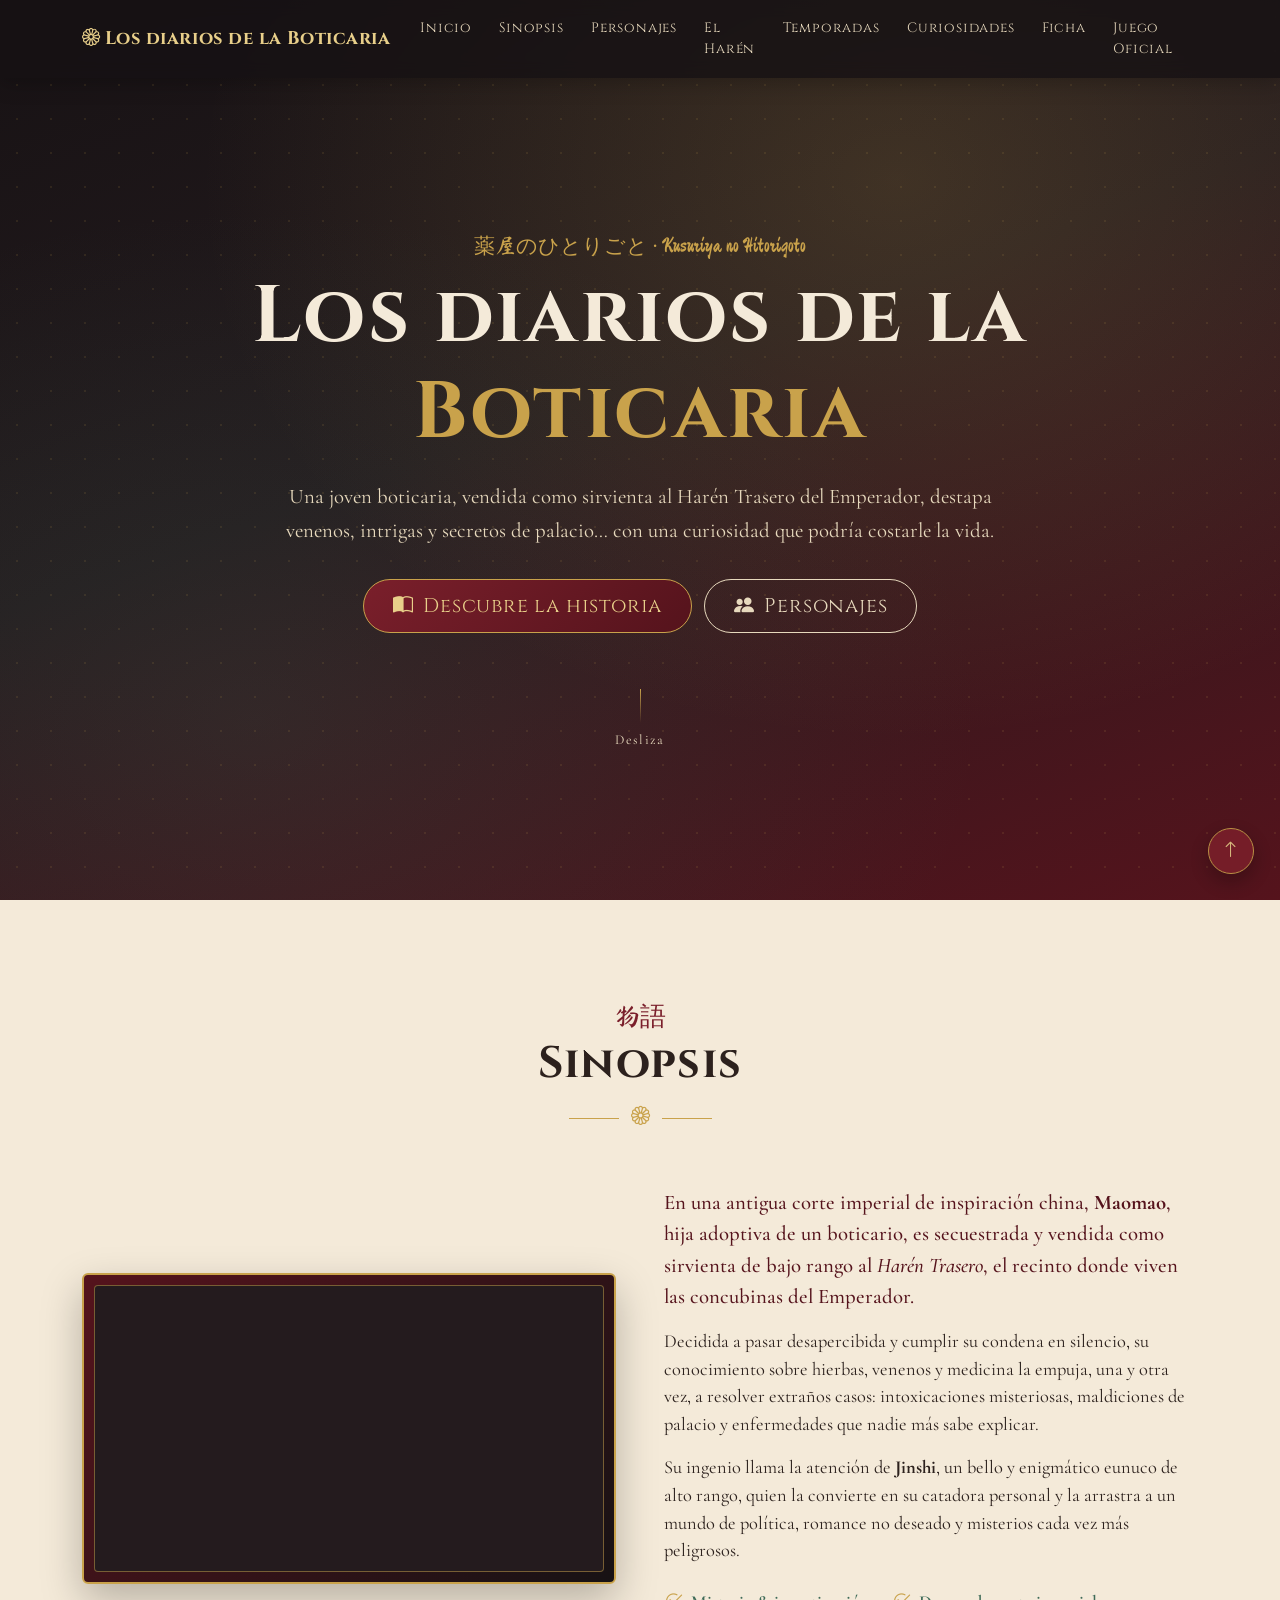
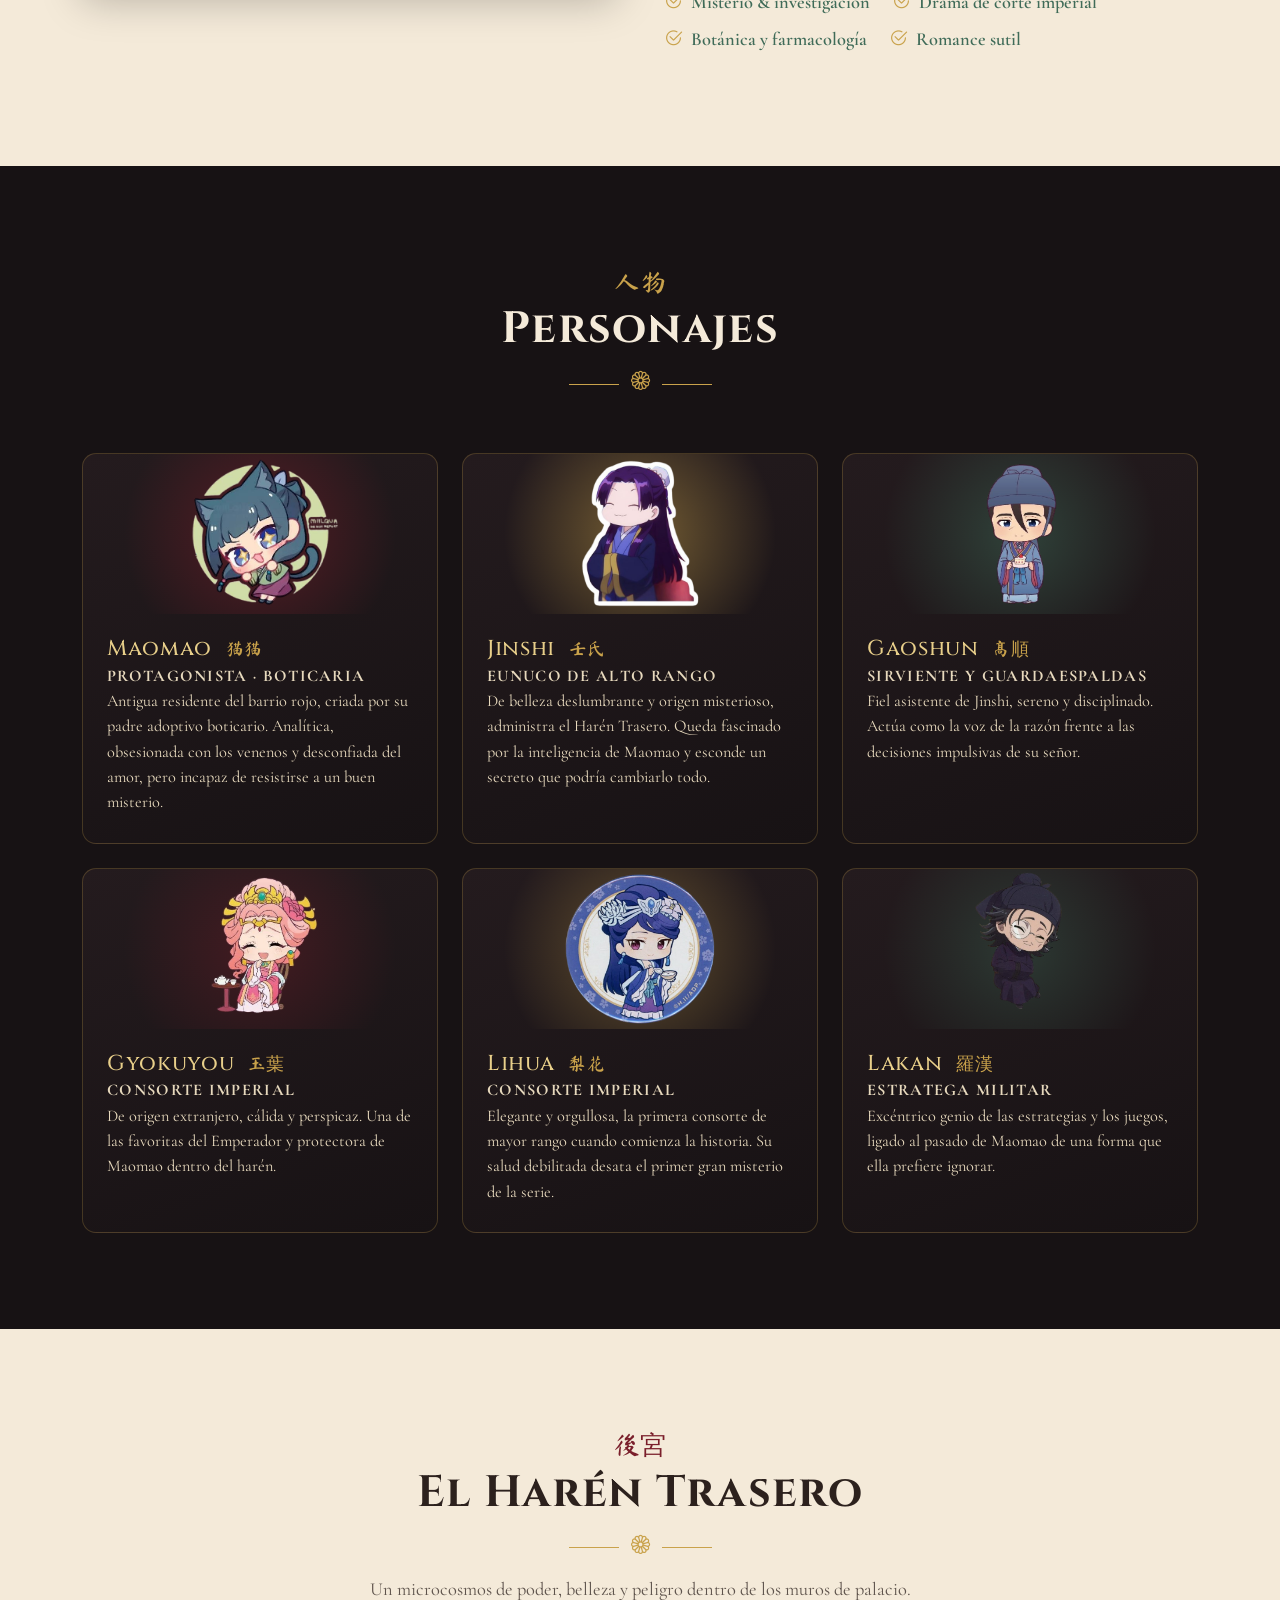
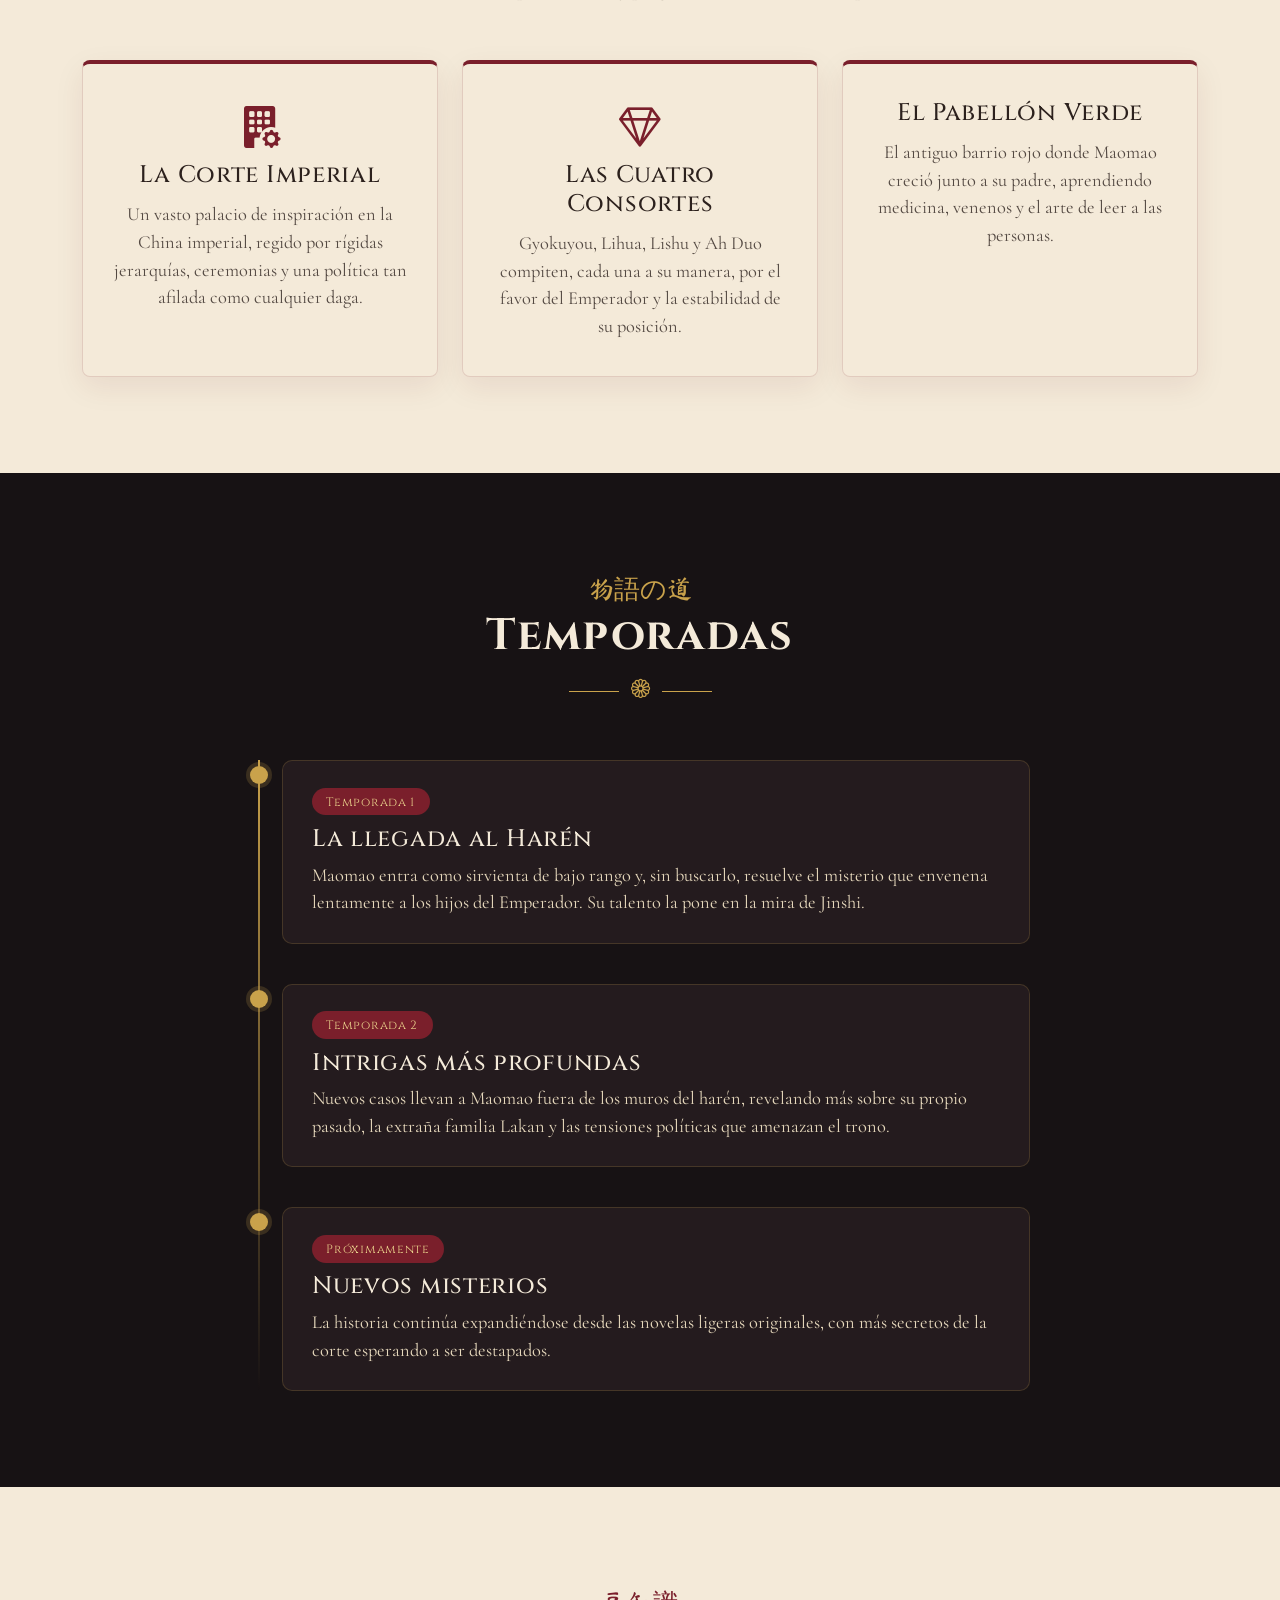
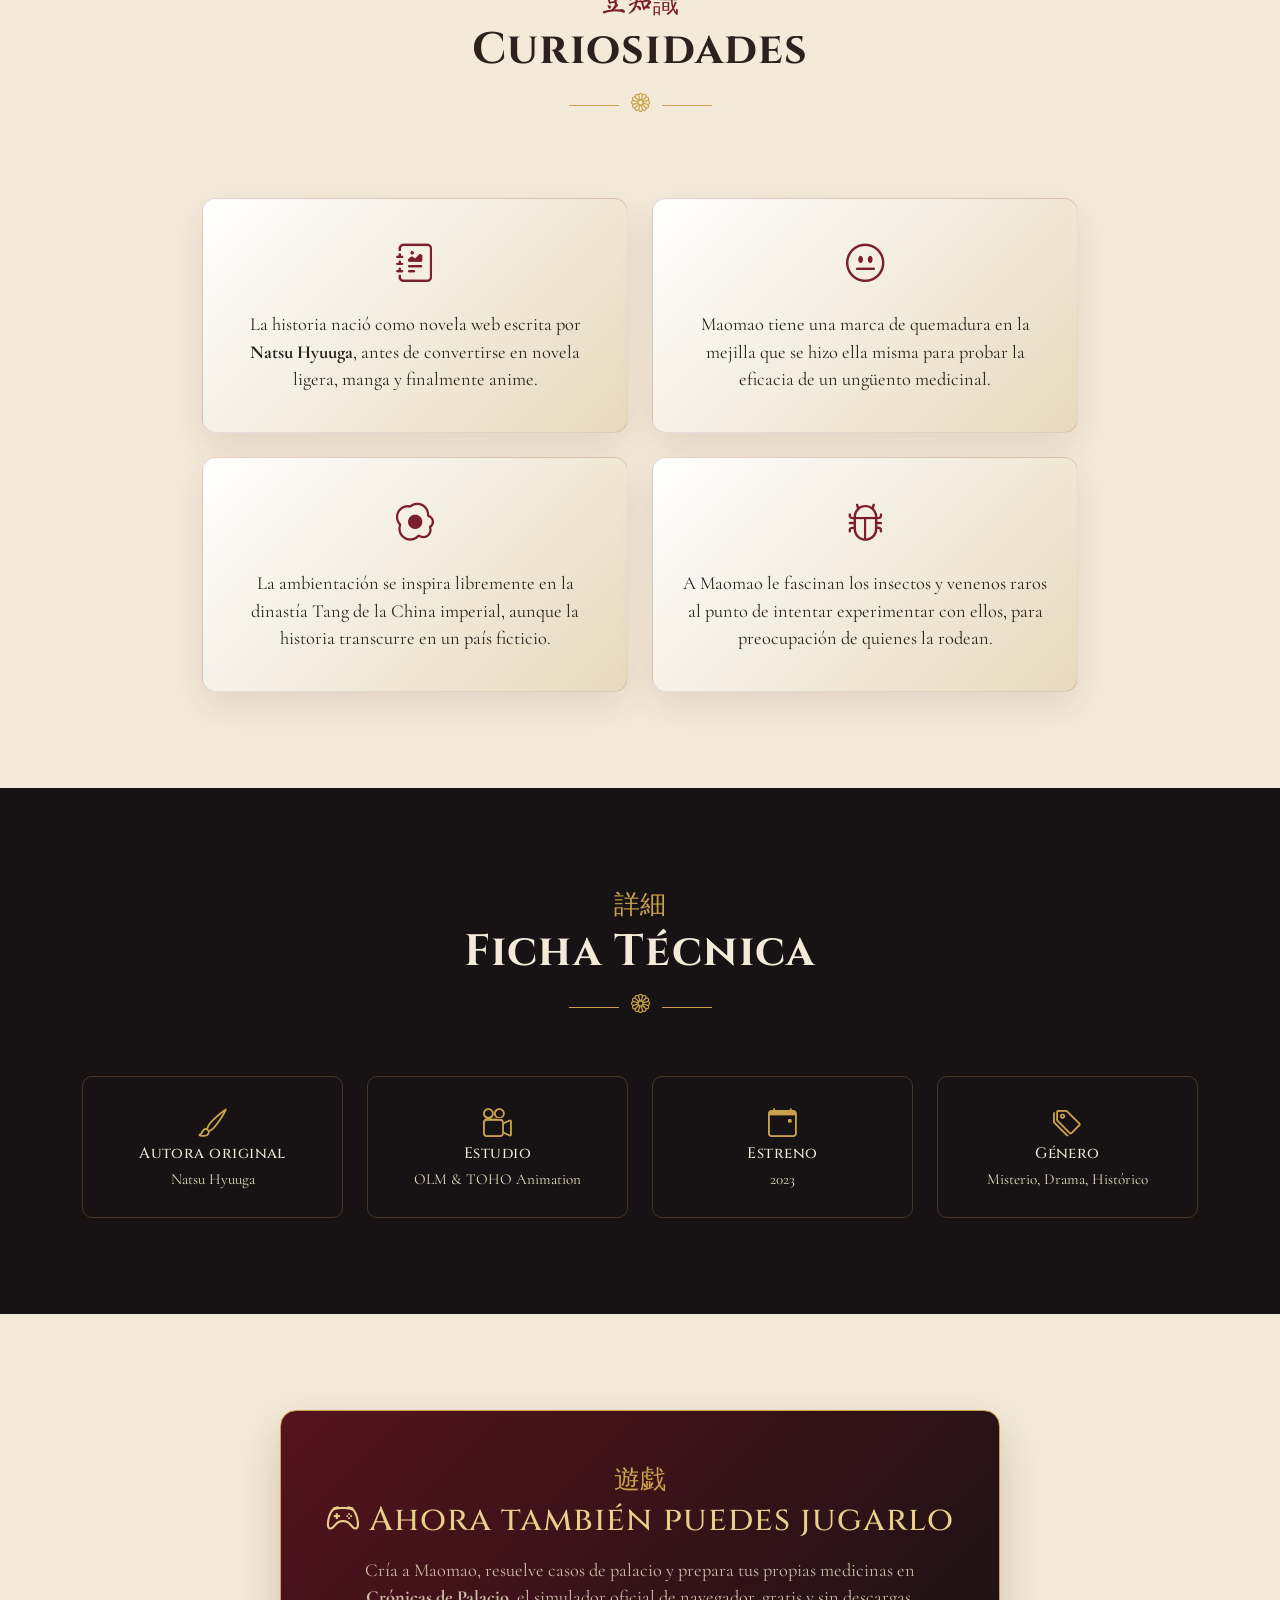
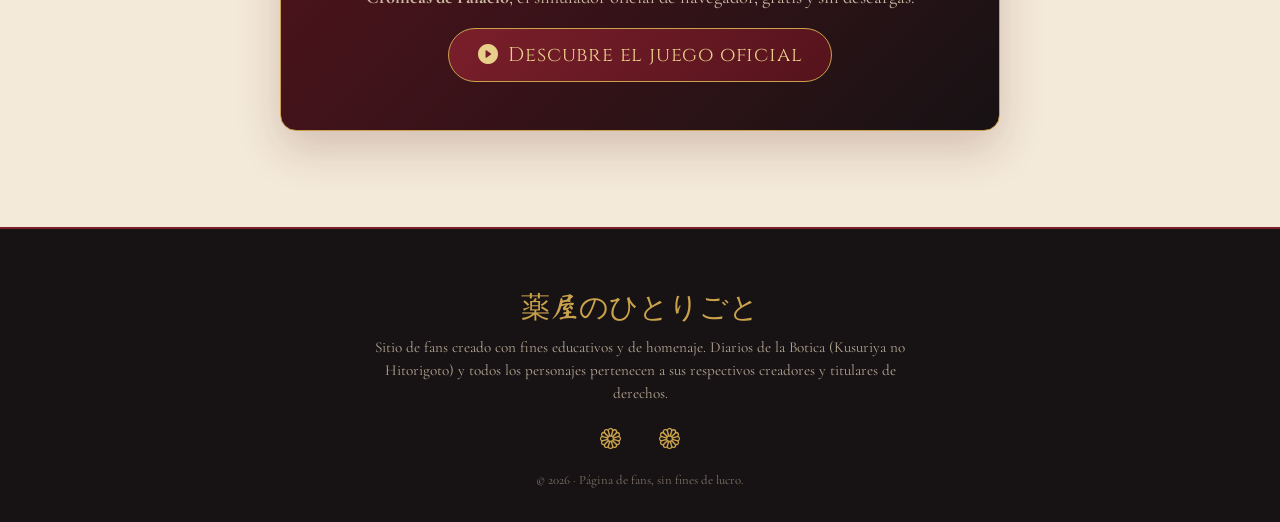
<file: index.html>
<!DOCTYPE html>
<html lang="es">
<head>
<meta charset="UTF-8">
<meta name="viewport" content="width=device-width, initial-scale=1.0">
<title>薬屋のひとりごと | Los diarios de la Boticaria</title>
<meta name="description" content="Sitio de fans dedicado al anime Diarios de la Botica (Kusuriya no Hitorigoto): sinopsis, personajes, el mundo del harén trasero y curiosidades.">

<!-- Google Fonts -->
<link rel="preconnect" href="https://fonts.googleapis.com">
<link rel="preconnect" href="https://fonts.gstatic.com" crossorigin>
<link href="https://fonts.googleapis.com/css2?family=Cinzel:wght@400;600;700&family=Noto+Serif+SC:wght@400;600;700;900&family=Ma+Shan+Zheng&family=Cormorant+Garamond:ital,wght@0,400;0,500;0,600;1,400&display=swap" rel="stylesheet">

<!-- Bootstrap 5 -->
<link href="https://cdn.jsdelivr.net/npm/bootstrap@5.3.3/dist/css/bootstrap.min.css" rel="stylesheet">
<!-- Bootstrap Icons -->
<link rel="stylesheet" href="https://cdn.jsdelivr.net/npm/bootstrap-icons@1.11.3/font/bootstrap-icons.css">

<!-- Custom -->
<link rel="stylesheet" href="css/style.css">

<link rel="icon" href="data:image/svg+xml,<svg xmlns=%22http://www.w3.org/2000/svg%22 viewBox=%220 0 100 100%22><text y=%22.9em%22 font-size=%2290%22>🌿</text></svg>">
</head>
<body>

<input type="checkbox" id="intro-toggle" class="css-only-toggle">
<input type="checkbox" id="nav-toggle" class="css-only-toggle">

<!-- ============ INTRO / SPLASH ANIMATION ============ -->
<div id="intro-screen">
  <div class="intro-clouds"></div>
  <div class="intro-petals" aria-hidden="true">
    <span class="petal petal-1">❀</span><span class="petal petal-2">✿</span>
    <span class="petal petal-3">❁</span><span class="petal petal-4">☘</span>
    <span class="petal petal-5">❀</span><span class="petal petal-6">✿</span>
    <span class="petal petal-7">❁</span><span class="petal petal-8">☘</span>
    <span class="petal petal-9">❀</span><span class="petal petal-10">✿</span>
    <span class="petal petal-11">❁</span><span class="petal petal-12">☘</span>
    <span class="petal petal-13">❀</span><span class="petal petal-14">✿</span>
    <span class="petal petal-15">❁</span><span class="petal petal-16">☘</span>
  </div>

  <div class="intro-content">
    <div class="brush-circle">
      <svg viewBox="0 0 200 200" class="brush-svg">
        <circle cx="100" cy="100" r="90" class="brush-ring"/>
      </svg>
    </div>
    <p class="intro-kanji">薬屋のひとりごと</p>
    <h1 class="intro-title">
      <span class="line line-1">Los diarios</span>
      <span class="line line-2">de la</span>
      <span class="line line-3">Boticaria</span>
    </h1>
    <p class="intro-sub">Un misterio se disuelve como veneno en el vino&hellip;</p>

    <label for="intro-toggle" class="btn-enter">
      <i class="bi bi-flower1"></i> Entrar a la Corte
    </label>
  </div>

  <label for="intro-toggle" class="intro-skip">Omitir intro <i class="bi bi-chevron-double-right"></i></label>
</div>

<!-- ============ NAVBAR ============ -->
<nav class="navbar navbar-expand-lg fixed-top navbar-anime" id="mainNav">
  <div class="container">
    <a class="navbar-brand" href="#inicio">
      <i class="bi bi-flower1 me-1"></i>Los diarios de la Boticaria
    </a>
    <label for="nav-toggle" class="navbar-toggler" aria-label="Abrir menú">
      <span></span><span></span><span></span>
    </label>
    <div class="collapse navbar-collapse" id="navMenu">
      <ul class="navbar-nav ms-auto">
        <li class="nav-item"><a class="nav-link" href="#inicio">Inicio</a></li>
        <li class="nav-item"><a class="nav-link" href="#sinopsis">Sinopsis</a></li>
        <li class="nav-item"><a class="nav-link" href="#personajes">Personajes</a></li>
        <li class="nav-item"><a class="nav-link" href="#mundo">El Harén</a></li>
        <li class="nav-item"><a class="nav-link" href="#temporadas">Temporadas</a></li>
        <li class="nav-item"><a class="nav-link" href="#curiosidades">Curiosidades</a></li>
        <li class="nav-item"><a class="nav-link" href="#ficha">Ficha</a></li>
        <li class="nav-item"><a class="nav-link" href="juego.html">Juego Oficial</a></li>
      </ul>
    </div>
  </div>
</nav>

<!-- ============ HERO ============ -->
<header id="inicio" class="hero-section">
  <div class="hero-overlay"></div>
  <div class="hero-pattern"></div>
  <div class="container hero-content text-center">
    <p class="eyebrow" data-aos>薬屋のひとりごと &middot; Kusuriya no Hitorigoto</p>
    <h1 class="display-title" data-aos>Los diarios de la <span>Boticaria</span></h1>
    <p class="hero-tagline" data-aos>
      Una joven boticaria, vendida como sirvienta al Harén Trasero del Emperador,
      destapa venenos, intrigas y secretos de palacio&hellip; con una curiosidad que
      podría costarle la vida.
    </p>
    <div class="hero-btns" data-aos>
      <a href="#sinopsis" class="btn btn-anime-primary btn-lg me-2">
        <i class="bi bi-book-half me-1"></i> Descubre la historia
      </a>
      <a href="#personajes" class="btn btn-anime-outline btn-lg">
        <i class="bi bi-people-fill me-1"></i> Personajes
      </a>
    </div>
    <div class="hero-scroll">
      <span></span> Desliza
    </div>
  </div>
</header>

<!-- ============ SINOPSIS ============ -->
<section id="sinopsis" class="section-block bg-parchment">
  <div class="container">
    <div class="section-heading text-center" data-aos>
      <p class="section-kanji">物語</p>
      <h2>Sinopsis</h2>
      <div class="divider"><i class="bi bi-flower1"></i></div>
    </div>

    <div class="row align-items-center g-5">
      <div class="col-lg-6" data-aos>
        <div class="frame-art">
          <div class="ratio ratio-16x9 frame-video">
            <iframe
              src="https://www.youtube-nocookie.com/embed/CxrDo-pL6o8?si=SqrV_6qIHAVgmMI1"
              title="Tráiler oficial — Diarios de la Botica"
              allow="accelerometer; autoplay; clipboard-write; encrypted-media; gyroscope; picture-in-picture; web-share"
              referrerpolicy="strict-origin-when-cross-origin"
              loading="lazy"
              allowfullscreen>
            </iframe>
          </div>
        </div>
      </div>
      <div class="col-lg-6" data-aos>
        <p class="lead-text">
          En una antigua corte imperial de inspiración china, <strong>Maomao</strong>,
          hija adoptiva de un boticario, es secuestrada y vendida como sirvienta de
          bajo rango al <em>Harén Trasero</em>, el recinto donde viven las concubinas
          del Emperador.
        </p>
        <p>
          Decidida a pasar desapercibida y cumplir su condena en silencio, su
          conocimiento sobre hierbas, venenos y medicina la empuja, una y otra vez,
          a resolver extraños casos: intoxicaciones misteriosas, maldiciones de
          palacio y enfermedades que nadie más sabe explicar.
        </p>
        <p>
          Su ingenio llama la atención de <strong>Jinshi</strong>, un bello y
          enigmático eunuco de alto rango, quien la convierte en su catadora
          personal y la arrastra a un mundo de política, romance no deseado
          y misterios cada vez más peligrosos.
        </p>
        <ul class="tag-list">
          <li><i class="bi bi-check2-circle"></i> Misterio &amp; investigación</li>
          <li><i class="bi bi-check2-circle"></i> Drama de corte imperial</li>
          <li><i class="bi bi-check2-circle"></i> Botánica y farmacología</li>
          <li><i class="bi bi-check2-circle"></i> Romance sutil</li>
        </ul>
      </div>
    </div>
  </div>
</section>

<!-- ============ PERSONAJES ============ -->
<section id="personajes" class="section-block bg-ink">
  <div class="container">
    <div class="section-heading text-center" data-aos>
      <p class="section-kanji">人物</p>
      <h2 class="text-light-heading">Personajes</h2>
      <div class="divider"><i class="bi bi-flower1"></i></div>
    </div>

    <div class="row g-4">

      <div class="col-md-6 col-lg-4" data-aos>
        <div class="char-card">
          <div class="char-portrait char-1">
            <img src="img/maomao.png" style="height: 175px;">
          </div>
          <div class="char-body">
            <h3>Maomao <span>猫猫</span></h3>
            <p class="char-role">Protagonista &middot; Boticaria</p>
            <p>Antigua residente del barrio rojo, criada por su padre adoptivo boticario.
            Analítica, obsesionada con los venenos y desconfiada del amor, pero incapaz
            de resistirse a un buen misterio.</p>
          </div>
        </div>
      </div>

      <div class="col-md-6 col-lg-4" data-aos>
        <div class="char-card">
          <div class="char-portrait char-2">
            <img src="img/jinshi.png" style="height: 175px;">
          </div>
          <div class="char-body">
            <h3>Jinshi <span>壬氏</span></h3>
            <p class="char-role">Eunuco de alto rango</p>
            <p>De belleza deslumbrante y origen misterioso, administra el Harén Trasero.
            Queda fascinado por la inteligencia de Maomao y esconde un secreto que
            podría cambiarlo todo.</p>
          </div>
        </div>
      </div>

      <div class="col-md-6 col-lg-4" data-aos>
        <div class="char-card">
          <div class="char-portrait char-3">
            <img src="img/gaoshun.png" style="height: 150px;">
          </div>
          <div class="char-body">
            <h3>Gaoshun <span>高順</span></h3>
            <p class="char-role">Sirviente y guardaespaldas</p>
            <p>Fiel asistente de Jinshi, sereno y disciplinado. Actúa como la voz de la
            razón frente a las decisiones impulsivas de su señor.</p>
          </div>
        </div>
      </div>

      <div class="col-md-6 col-lg-4" data-aos>
        <div class="char-card">
          <div class="char-portrait char-4">
            <image src="img/gyokuyou.png" style="height: 150px;">
          </div>
          <div class="char-body">
            <h3>Gyokuyou <span>玉葉</span></h3>
            <p class="char-role">Consorte imperial</p>
            <p>De origen extranjero, cálida y perspicaz. Una de las favoritas del
            Emperador y protectora de Maomao dentro del harén.</p>
          </div>
        </div>
      </div>

      <div class="col-md-6 col-lg-4" data-aos>
        <div class="char-card">
          <div class="char-portrait char-5">
            <image src="img/lihua.png" style="height: 150px;">
          </div>
          <div class="char-body">
            <h3>Lihua <span>梨花</span></h3>
            <p class="char-role">Consorte imperial</p>
            <p>Elegante y orgullosa, la primera consorte de mayor rango cuando comienza
            la historia. Su salud debilitada desata el primer gran misterio de la serie.</p>
          </div>
        </div>
      </div>

      <div class="col-md-6 col-lg-4" data-aos>
        <div class="char-card">
          <div class="char-portrait char-6">
            <image src="img/lakan.png" style="height: 175px;">
          </div>
          <div class="char-body">
            <h3>Lakan <span>羅漢</span></h3>
            <p class="char-role">Estratega militar</p>
            <p>Excéntrico genio de las estrategias y los juegos, ligado al pasado de
            Maomao de una forma que ella prefiere ignorar.</p>
          </div>
        </div>
      </div>

    </div>
  </div>
</section>

<!-- ============ MUNDO / HARÉN ============ -->
<section id="mundo" class="section-block bg-parchment">
  <div class="container">
    <div class="section-heading text-center" data-aos>
      <p class="section-kanji">後宮</p>
      <h2>El Harén Trasero</h2>
      <div class="divider"><i class="bi bi-flower1"></i></div>
      <p class="section-sub">Un microcosmos de poder, belleza y peligro dentro de los muros de palacio.</p>
    </div>

    <div class="row g-4">
      <div class="col-md-4" data-aos>
        <div class="world-card">
          <i class="bi bi-building-fill-gear"></i>
          <h4>La Corte Imperial</h4>
          <p>Un vasto palacio de inspiración en la China imperial, regido por rígidas
          jerarquías, ceremonias y una política tan afilada como cualquier daga.</p>
        </div>
      </div>
      <div class="col-md-4" data-aos>
        <div class="world-card">
          <i class="bi bi-gem"></i>
          <h4>Las Cuatro Consortes</h4>
          <p>Gyokuyou, Lihua, Lishu y Ah Duo compiten, cada una a su manera, por el
          favor del Emperador y la estabilidad de su posición.</p>
        </div>
      </div>
      <div class="col-md-4" data-aos>
        <div class="world-card">
          <i class="bi bi-flask2"></i>
          <h4>El Pabellón Verde</h4>
          <p>El antiguo barrio rojo donde Maomao creció junto a su padre, aprendiendo
          medicina, venenos y el arte de leer a las personas.</p>
        </div>
      </div>
    </div>
  </div>
</section>

<!-- ============ TEMPORADAS / EPISODIOS ============ -->
<section id="temporadas" class="section-block bg-ink">
  <div class="container">
    <div class="section-heading text-center" data-aos>
      <p class="section-kanji">物語の道</p>
      <h2 class="text-light-heading">Temporadas</h2>
      <div class="divider"><i class="bi bi-flower1"></i></div>
    </div>

    <div class="timeline">
      <div class="timeline-item" data-aos>
        <div class="timeline-dot"></div>
        <div class="timeline-card">
          <span class="badge-season">Temporada 1</span>
          <h4>La llegada al Harén</h4>
          <p>Maomao entra como sirvienta de bajo rango y, sin buscarlo, resuelve el
          misterio que envenena lentamente a los hijos del Emperador. Su talento
          la pone en la mira de Jinshi.</p>
        </div>
      </div>
      <div class="timeline-item" data-aos>
        <div class="timeline-dot"></div>
        <div class="timeline-card">
          <span class="badge-season">Temporada 2</span>
          <h4>Intrigas más profundas</h4>
          <p>Nuevos casos llevan a Maomao fuera de los muros del harén, revelando
          más sobre su propio pasado, la extraña familia Lakan y las tensiones
          políticas que amenazan el trono.</p>
        </div>
      </div>
      <div class="timeline-item" data-aos>
        <div class="timeline-dot"></div>
        <div class="timeline-card">
          <span class="badge-season">Próximamente</span>
          <h4>Nuevos misterios</h4>
          <p>La historia continúa expandiéndose desde las novelas ligeras originales,
          con más secretos de la corte esperando a ser destapados.</p>
        </div>
      </div>
    </div>
  </div>
</section>

<!-- ============ CURIOSIDADES ============ -->
<section id="curiosidades" class="section-block bg-parchment">
  <div class="container">
    <div class="section-heading text-center" data-aos>
      <p class="section-kanji">豆知識</p>
      <h2>Curiosidades</h2>
      <div class="divider"><i class="bi bi-flower1"></i></div>
    </div>

    <div class="row g-4 trivia-grid">
      <div class="col-md-6" data-aos>
        <div class="trivia-slide">
          <i class="bi bi-journal-richtext trivia-icon"></i>
          <p>La historia nació como novela web escrita por <strong>Natsu Hyuuga</strong>,
          antes de convertirse en novela ligera, manga y finalmente anime.</p>
        </div>
      </div>
      <div class="col-md-6" data-aos>
        <div class="trivia-slide">
          <i class="bi bi-emoji-neutral trivia-icon"></i>
          <p>Maomao tiene una marca de quemadura en la mejilla que se hizo ella misma
          para probar la eficacia de un ungüento medicinal.</p>
        </div>
      </div>
      <div class="col-md-6" data-aos>
        <div class="trivia-slide">
          <i class="bi bi-egg-fried trivia-icon"></i>
          <p>La ambientación se inspira libremente en la dinastía Tang de la China
          imperial, aunque la historia transcurre en un país ficticio.</p>
        </div>
      </div>
      <div class="col-md-6" data-aos>
        <div class="trivia-slide">
          <i class="bi bi-bug trivia-icon"></i>
          <p>A Maomao le fascinan los insectos y venenos raros al punto de intentar
          experimentar con ellos, para preocupación de quienes la rodean.</p>
        </div>
      </div>
    </div>
  </div>
</section>

<!-- ============ FICHA TÉCNICA ============ -->
<section id="ficha" class="section-block bg-ink">
  <div class="container">
    <div class="section-heading text-center" data-aos>
      <p class="section-kanji">詳細</p>
      <h2 class="text-light-heading">Ficha Técnica</h2>
      <div class="divider"><i class="bi bi-flower1"></i></div>
    </div>

    <div class="row g-4 justify-content-center">
      <div class="col-6 col-md-3" data-aos>
        <div class="stat-card">
          <i class="bi bi-brush"></i>
          <h5>Autora original</h5>
          <p>Natsu Hyuuga</p>
        </div>
      </div>
      <div class="col-6 col-md-3" data-aos>
        <div class="stat-card">
          <i class="bi bi-camera-reels"></i>
          <h5>Estudio</h5>
          <p>OLM &amp; TOHO Animation</p>
        </div>
      </div>
      <div class="col-6 col-md-3" data-aos>
        <div class="stat-card">
          <i class="bi bi-calendar-event"></i>
          <h5>Estreno</h5>
          <p>2023</p>
        </div>
      </div>
      <div class="col-6 col-md-3" data-aos>
        <div class="stat-card">
          <i class="bi bi-tags"></i>
          <h5>Género</h5>
          <p>Misterio, Drama, Histórico</p>
        </div>
      </div>
    </div>
  </div>
</section>

<!-- ============ PROMO JUEGO OFICIAL ============ -->
<section class="section-block bg-parchment">
  <div class="container">
    <div class="cta-banner text-center" data-aos>
      <p class="section-kanji">遊戯</p>
      <h2><i class="bi bi-controller me-2"></i>Ahora también puedes jugarlo</h2>
      <p class="section-sub">
        Cría a Maomao, resuelve casos de palacio y prepara tus propias
        medicinas en <strong>Crónicas de Palacio</strong>, el simulador
        oficial de navegador, gratis y sin descargas.
      </p>
      <a href="juego.html" class="btn btn-anime-primary btn-lg mt-3">
        <i class="bi bi-play-circle-fill me-1"></i> Descubre el juego oficial
      </a>
    </div>
  </div>
</section>

<!-- ============ FOOTER ============ -->
<footer class="footer-anime">
  <div class="container text-center">
    <p class="footer-kanji">薬屋のひとりごと</p>
    <p class="footer-text">
      Sitio de fans creado con fines educativos y de homenaje. Diarios de la Botica
      (Kusuriya no Hitorigoto) y todos los personajes pertenecen a sus respectivos
      creadores y titulares de derechos.
    </p>
    <div class="footer-icons">
      <i class="bi bi-flower1"></i>
      <i class="bi bi-flask2"></i>
      <i class="bi bi-flower1"></i>
    </div>
    <p class="footer-copy">&copy; 2026 &middot; Página de fans, sin fines de lucro.</p>
  </div>
</footer>

<a href="#inicio" class="back-to-top" aria-label="Volver arriba"><i class="bi bi-arrow-up"></i></a>

</body>
</html>
</file>
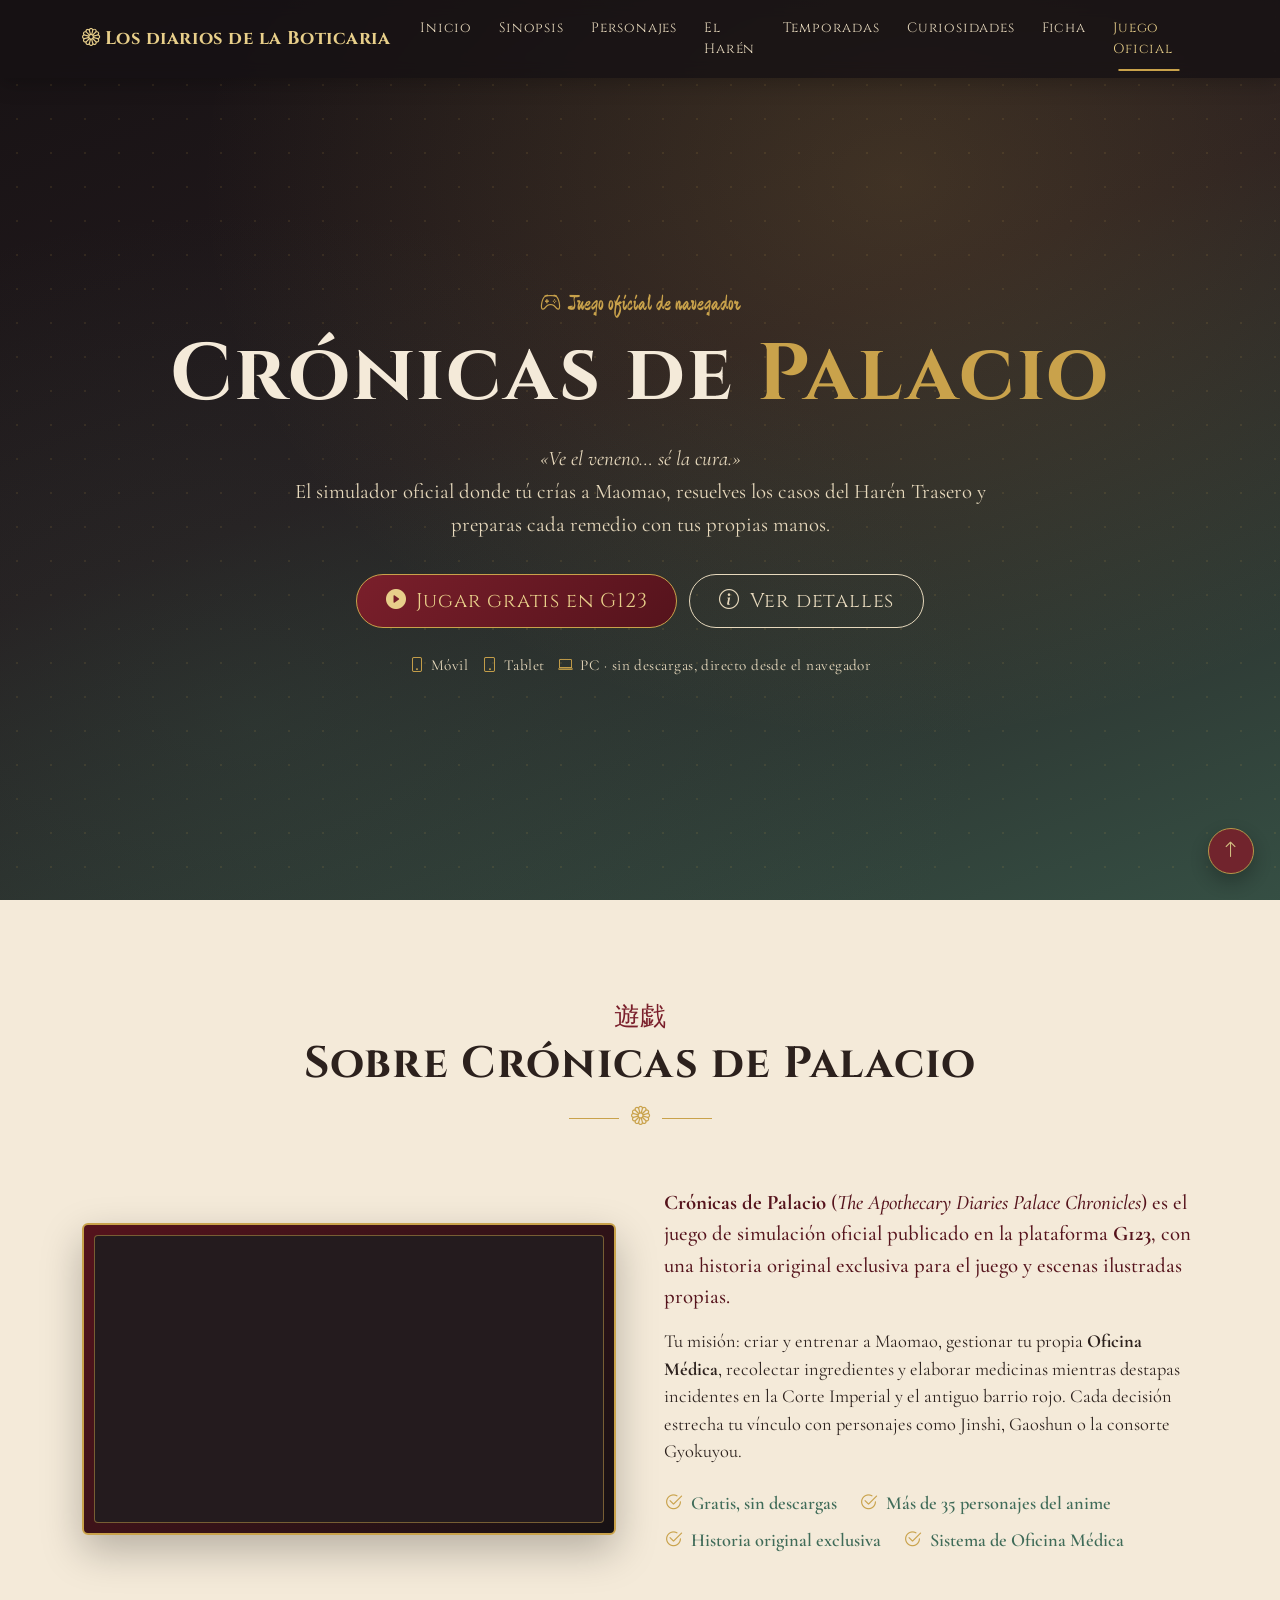
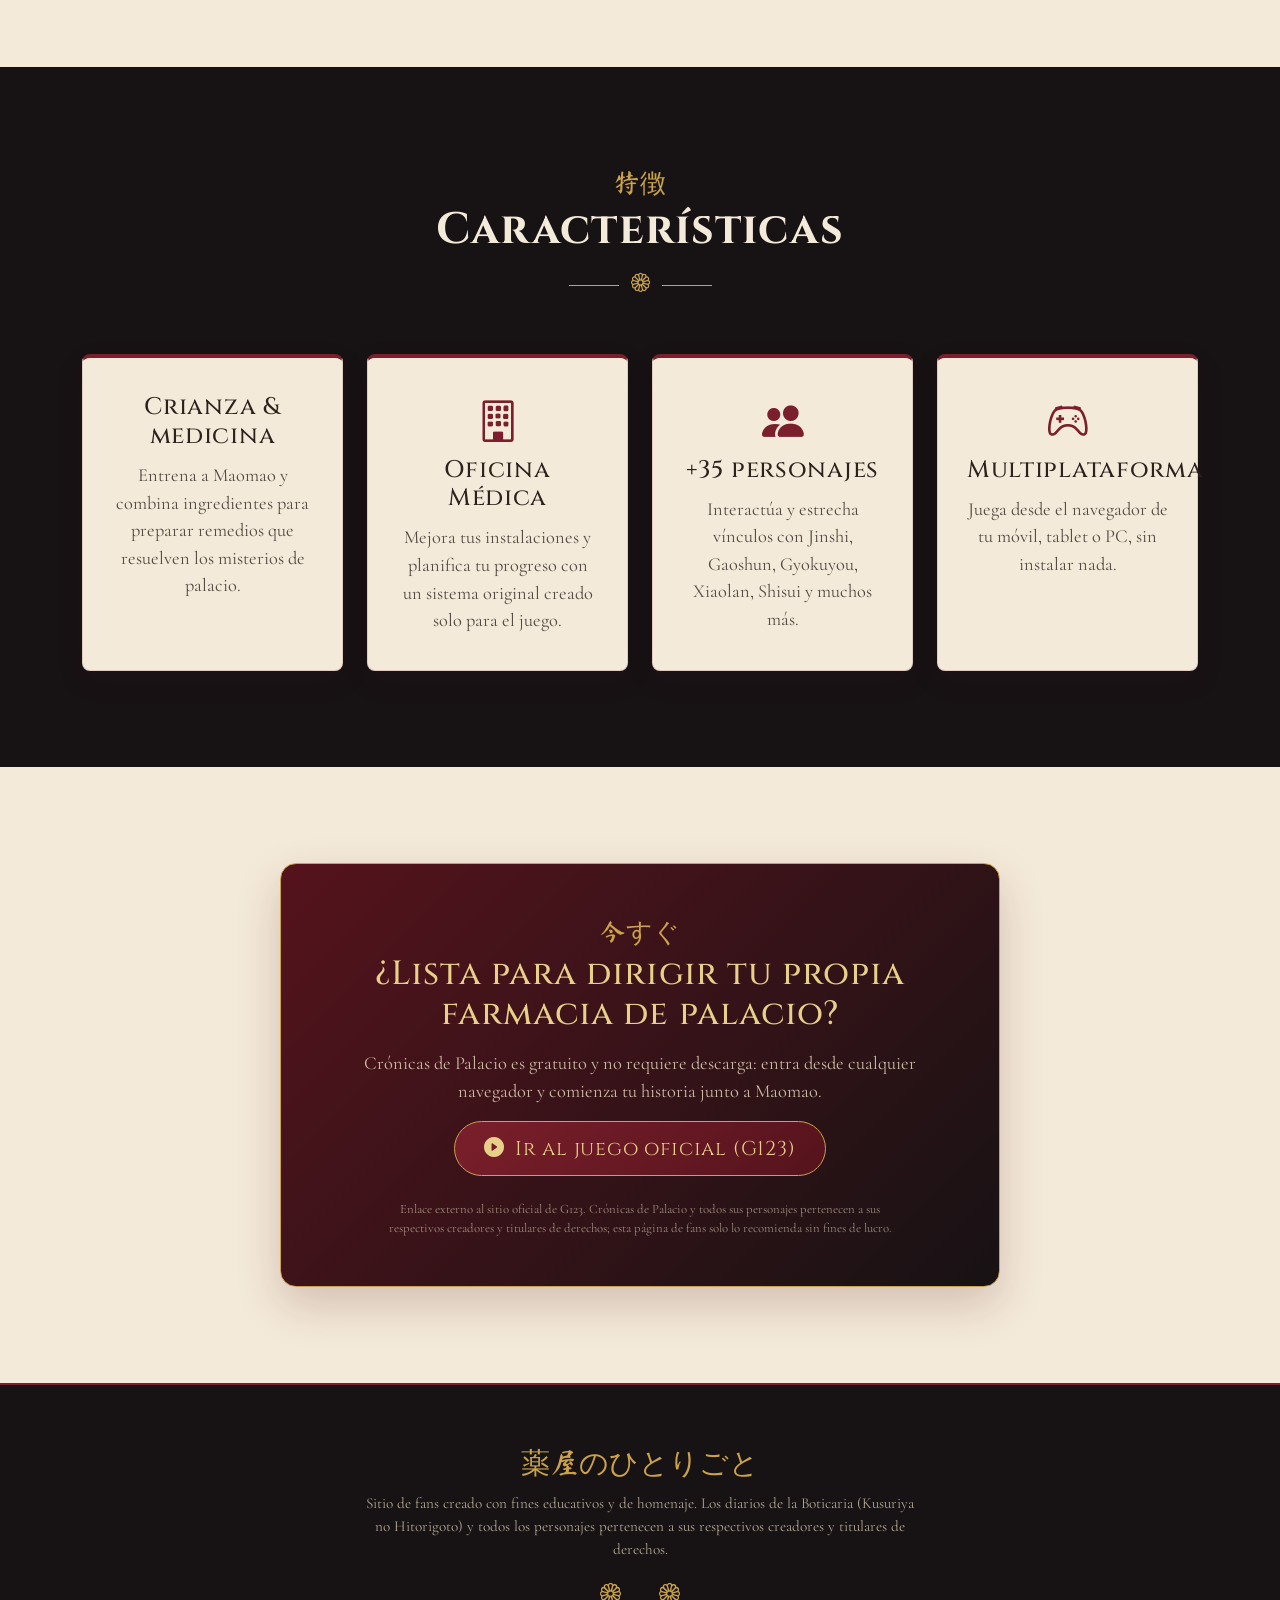
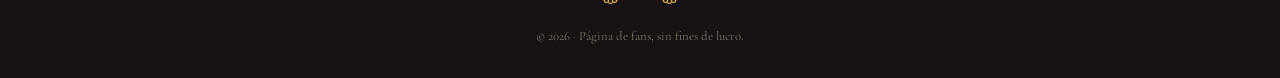
<file: juego.html>
<!DOCTYPE html>
<html lang="es">
<head>
<meta charset="UTF-8">
<meta name="viewport" content="width=device-width, initial-scale=1.0">
<title>Juego Oficial | Los diarios de la Boticaria</title>
<meta name="description" content="Descubre Crónicas de Palacio, el juego oficial de navegador de Los diarios de la Boticaria (Kusuriya no Hitorigoto), disponible gratis en G123.">

<!-- Google Fonts -->
<link rel="preconnect" href="https://fonts.googleapis.com">
<link rel="preconnect" href="https://fonts.gstatic.com" crossorigin>
<link href="https://fonts.googleapis.com/css2?family=Cinzel:wght@400;600;700&family=Noto+Serif+SC:wght@400;600;700;900&family=Ma+Shan+Zheng&family=Cormorant+Garamond:ital,wght@0,400;0,500;0,600;1,400&display=swap" rel="stylesheet">

<!-- Bootstrap 5 -->
<link href="https://cdn.jsdelivr.net/npm/bootstrap@5.3.3/dist/css/bootstrap.min.css" rel="stylesheet">
<!-- Bootstrap Icons -->
<link rel="stylesheet" href="https://cdn.jsdelivr.net/npm/bootstrap-icons@1.11.3/font/bootstrap-icons.css">

<!-- Custom -->
<link rel="stylesheet" href="css/style.css">

<link rel="icon" href="data:image/svg+xml,<svg xmlns=%22http://www.w3.org/2000/svg%22 viewBox=%220 0 100 100%22><text y=%22.9em%22 font-size=%2290%22>🌿</text></svg>">
</head>
<body>

<!-- Checkbox oculto para el menú móvil (sin JavaScript) -->
<input type="checkbox" id="nav-toggle" class="css-only-toggle">

<!-- ============ NAVBAR ============ -->
<nav class="navbar navbar-expand-lg fixed-top navbar-anime" id="mainNav">
  <div class="container">
    <a class="navbar-brand" href="index.html#inicio">
      <i class="bi bi-flower1 me-1"></i>Los diarios de la Boticaria
    </a>
    <label for="nav-toggle" class="navbar-toggler" aria-label="Abrir menú">
      <span></span><span></span><span></span>
    </label>
    <div class="collapse navbar-collapse" id="navMenu">
      <ul class="navbar-nav ms-auto">
        <li class="nav-item"><a class="nav-link" href="index.html#inicio">Inicio</a></li>
        <li class="nav-item"><a class="nav-link" href="index.html#sinopsis">Sinopsis</a></li>
        <li class="nav-item"><a class="nav-link" href="index.html#personajes">Personajes</a></li>
        <li class="nav-item"><a class="nav-link" href="index.html#mundo">El Harén</a></li>
        <li class="nav-item"><a class="nav-link" href="index.html#temporadas">Temporadas</a></li>
        <li class="nav-item"><a class="nav-link" href="index.html#curiosidades">Curiosidades</a></li>
        <li class="nav-item"><a class="nav-link" href="index.html#ficha">Ficha</a></li>
        <li class="nav-item"><a class="nav-link active" href="juego.html">Juego Oficial</a></li>
      </ul>
    </div>
  </div>
</nav>

<!-- ============ HERO DEL JUEGO ============ -->
<header id="inicio-juego" class="hero-section game-hero">
  <div class="hero-overlay"></div>
  <div class="hero-pattern"></div>
  <div class="container hero-content text-center">
    <p class="eyebrow" data-aos><i class="bi bi-controller me-1"></i> Juego oficial de navegador</p>
    <h1 class="display-title" data-aos>Crónicas de <span>Palacio</span></h1>
    <p class="hero-tagline" data-aos>
      <em>«Ve el veneno&hellip; sé la cura.»</em><br>
      El simulador oficial donde tú crías a Maomao, resuelves los casos del
      Harén Trasero y preparas cada remedio con tus propias manos.
    </p>
    <div class="hero-btns" data-aos>
      <a href="https://g123.jp/game/kusuriya?lang=en" target="_blank" rel="noopener noreferrer" class="btn btn-anime-primary btn-lg me-2">
        <i class="bi bi-play-circle-fill me-1"></i> Jugar gratis en G123
      </a>
      <a href="#detalles" class="btn btn-anime-outline btn-lg">
        <i class="bi bi-info-circle me-1"></i> Ver detalles
      </a>
    </div>
    <p class="game-platforms-note" data-aos>
      <i class="bi bi-phone"></i> Móvil &nbsp; <i class="bi bi-tablet"></i> Tablet &nbsp;
      <i class="bi bi-laptop"></i> PC &middot; sin descargas, directo desde el navegador
    </p>
  </div>
</header>

<!-- ============ SOBRE EL JUEGO ============ -->
<section id="detalles" class="section-block bg-parchment">
  <div class="container">
    <div class="section-heading text-center" data-aos>
      <p class="section-kanji">遊戯</p>
      <h2>Sobre Crónicas de Palacio</h2>
      <div class="divider"><i class="bi bi-flower1"></i></div>
    </div>

    <div class="row align-items-center g-5">
      <div class="col-lg-6" data-aos>
        <div class="frame-art">
          <div class="ratio ratio-16x9 frame-video">
            <iframe
              src="https://www.youtube-nocookie.com/embed/Btq2-Dkj2oM?si=3Ogv-axARhdxnTry"
              title="Tráiler oficial — Crónicas de Palacio"
              allow="accelerometer; autoplay; clipboard-write; encrypted-media; gyroscope; picture-in-picture; web-share"
              referrerpolicy="strict-origin-when-cross-origin"
              loading="lazy"
              allowfullscreen>
            </iframe>
          </div>
        </div>
      </div>
      <div class="col-lg-6" data-aos>
        <p class="lead-text">
          <strong>Crónicas de Palacio</strong> (<em>The Apothecary Diaries Palace
          Chronicles</em>) es el juego de simulación oficial publicado en la
          plataforma <strong>G123</strong>, con una historia original exclusiva
          para el juego y escenas ilustradas propias.
        </p>
        <p>
          Tu misión: criar y entrenar a Maomao, gestionar tu propia
          <strong>Oficina Médica</strong>, recolectar ingredientes y elaborar
          medicinas mientras destapas incidentes en la Corte Imperial y el
          antiguo barrio rojo. Cada decisión estrecha tu vínculo con
          personajes como Jinshi, Gaoshun o la consorte Gyokuyou.
        </p>
        <ul class="tag-list">
          <li><i class="bi bi-check2-circle"></i> Gratis, sin descargas</li>
          <li><i class="bi bi-check2-circle"></i> Más de 35 personajes del anime</li>
          <li><i class="bi bi-check2-circle"></i> Historia original exclusiva</li>
          <li><i class="bi bi-check2-circle"></i> Sistema de Oficina Médica</li>
        </ul>
      </div>
    </div>
  </div>
</section>

<!-- ============ CARACTERÍSTICAS ============ -->
<section id="caracteristicas" class="section-block bg-ink">
  <div class="container">
    <div class="section-heading text-center" data-aos>
      <p class="section-kanji">特徴</p>
      <h2 class="text-light-heading">Características</h2>
      <div class="divider"><i class="bi bi-flower1"></i></div>
    </div>

    <div class="row g-4">
      <div class="col-md-6 col-lg-3" data-aos>
        <div class="world-card h-100">
          <i class="bi bi-flask2"></i>
          <h4>Crianza &amp; medicina</h4>
          <p>Entrena a Maomao y combina ingredientes para preparar remedios
          que resuelven los misterios de palacio.</p>
        </div>
      </div>
      <div class="col-md-6 col-lg-3" data-aos>
        <div class="world-card h-100">
          <i class="bi bi-building"></i>
          <h4>Oficina Médica</h4>
          <p>Mejora tus instalaciones y planifica tu progreso con un sistema
          original creado solo para el juego.</p>
        </div>
      </div>
      <div class="col-md-6 col-lg-3" data-aos>
        <div class="world-card h-100">
          <i class="bi bi-people-fill"></i>
          <h4>+35 personajes</h4>
          <p>Interactúa y estrecha vínculos con Jinshi, Gaoshun, Gyokuyou,
          Xiaolan, Shisui y muchos más.</p>
        </div>
      </div>
      <div class="col-md-6 col-lg-3" data-aos>
        <div class="world-card h-100">
          <i class="bi bi-controller"></i>
          <h4>Multiplataforma</h4>
          <p>Juega desde el navegador de tu móvil, tablet o PC, sin
          instalar nada.</p>
        </div>
      </div>
    </div>
  </div>
</section>

<!-- ============ CTA FINAL ============ -->
<section class="section-block bg-parchment">
  <div class="container">
    <div class="cta-banner text-center" data-aos>
      <p class="section-kanji">今すぐ</p>
      <h2>¿Lista para dirigir tu propia farmacia de palacio?</h2>
      <p class="section-sub">
        Crónicas de Palacio es gratuito y no requiere descarga: entra desde
        cualquier navegador y comienza tu historia junto a Maomao.
      </p>
      <a href="https://g123.jp/game/kusuriya?lang=en" target="_blank" rel="noopener noreferrer" class="btn btn-anime-primary btn-lg mt-3">
        <i class="bi bi-play-circle-fill me-1"></i> Ir al juego oficial (G123)
      </a>
      <p class="game-disclaimer">
        Enlace externo al sitio oficial de G123. Crónicas de Palacio y todos
        sus personajes pertenecen a sus respectivos creadores y titulares de
        derechos; esta página de fans solo lo recomienda sin fines de lucro.
      </p>
    </div>
  </div>
</section>

<!-- ============ FOOTER ============ -->
<footer class="footer-anime">
  <div class="container text-center">
    <p class="footer-kanji">薬屋のひとりごと</p>
    <p class="footer-text">
      Sitio de fans creado con fines educativos y de homenaje. Los diarios de
      la Boticaria (Kusuriya no Hitorigoto) y todos los personajes pertenecen
      a sus respectivos creadores y titulares de derechos.
    </p>
    <div class="footer-icons">
      <i class="bi bi-flower1"></i>
      <i class="bi bi-flask2"></i>
      <i class="bi bi-flower1"></i>
    </div>
    <p class="footer-copy">&copy; 2026 &middot; Página de fans, sin fines de lucro.</p>
  </div>
</footer>

<a href="#inicio-juego" class="back-to-top" aria-label="Volver arriba"><i class="bi bi-arrow-up"></i></a>

</body>
</html>
</file>
<file: css/style.css>
/* =====================================================
   Diarios de la Botica — tema visual inspirado en anime
   Paleta: rojo laca, oro imperial, jade, tinta negra, papel
===================================================== */

:root {
  --lacquer-red: #7a1f2b;
  --lacquer-red-deep: #55131c;
  --imperial-gold: #c9a24b;
  --imperial-gold-light: #e8cf8a;
  --jade: #3f6b58;
  --ink: #171214;
  --ink-soft: #241b1e;
  --parchment: #f4ead9;
  --parchment-dark: #e7d9bd;
  --text-dark: #2c211d;
  --text-light: #f4ead9;
  --font-display: 'Cinzel', 'Noto Serif SC', serif;
  --font-kanji: 'Ma Shan Zheng', cursive;
  --font-body: 'Cormorant Garamond', 'Noto Serif SC', serif;
}

* { box-sizing: border-box; }

html { scroll-behavior: smooth; }

/* Checkboxes ocultos que impulsan toda la interactividad sin JavaScript */
.css-only-toggle {
  position: absolute;
  width: 1px; height: 1px;
  opacity: 0;
  pointer-events: none;
}

body {
  font-family: var(--font-body);
  background-color: var(--parchment);
  color: var(--text-dark);
  font-size: 1.15rem;
  overflow-x: hidden;
}

h1, h2, h3, h4, h5, .navbar-brand {
  font-family: var(--font-display);
  letter-spacing: .03em;
}

a { text-decoration: none; }

/* =====================================================
   INTRO SCREEN
===================================================== */
#intro-screen {
  position: fixed;
  inset: 0;
  z-index: 3000;
  background: radial-gradient(ellipse at center, #2a1015 0%, var(--ink) 70%);
  display: flex;
  align-items: center;
  justify-content: center;
  overflow: hidden;
  transition: opacity 1.1s ease, visibility 1.1s ease;
  /* Se cierra sola si nadie interactúa con "Entrar" / "Omitir" */
  animation: intro-autohide 1.1s ease forwards 9s;
}

/* Cierre inmediato al marcar el checkbox oculto (botones "Entrar"/"Omitir") */
#intro-toggle:checked ~ #intro-screen {
  animation: none;
  opacity: 0;
  visibility: hidden;
  pointer-events: none;
}

@keyframes intro-autohide {
  0%   { opacity: 1; visibility: visible; }
  99%  { opacity: 0; visibility: visible; pointer-events: none; }
  100% { opacity: 0; visibility: hidden; pointer-events: none; }
}

.intro-clouds {
  position: absolute;
  inset: -10%;
  background:
    radial-gradient(circle at 20% 30%, rgba(201,162,75,.10) 0, transparent 40%),
    radial-gradient(circle at 80% 70%, rgba(122,31,43,.35) 0, transparent 45%),
    radial-gradient(circle at 50% 90%, rgba(63,107,88,.15) 0, transparent 40%);
  animation: drift 18s ease-in-out infinite alternate;
}

@keyframes drift {
  from { transform: translate(-2%, -1%) scale(1); }
  to   { transform: translate(2%, 1%) scale(1.08); }
}

.intro-petals {
  position: absolute;
  inset: 0;
  pointer-events: none;
}

.petal {
  position: absolute;
  top: -5%;
  font-size: 1.4rem;
  color: var(--imperial-gold-light);
  opacity: .85;
  animation-name: fall;
  animation-timing-function: linear;
  animation-iteration-count: infinite;
  filter: drop-shadow(0 0 4px rgba(201,162,75,.5));
}

@keyframes fall {
  0%   { transform: translateY(-10vh) translateX(0) rotate(0deg); opacity: 0; }
  10%  { opacity: .9; }
  100% { transform: translateY(110vh) translateX(40px) rotate(340deg); opacity: .2; }
}

/* Posiciones / tiempos individuales de cada pétalo (sin JavaScript) */
.petal-1  { left: 4%;  font-size: 1.1rem; animation-duration: 9s;  animation-delay: 0s; }
.petal-2  { left: 12%; font-size: 1.6rem; animation-duration: 12s; animation-delay: 1.2s; }
.petal-3  { left: 20%; font-size: .9rem;  animation-duration: 8s;  animation-delay: 2.5s; }
.petal-4  { left: 28%; font-size: 1.3rem; animation-duration: 11s; animation-delay: .6s; }
.petal-5  { left: 36%; font-size: 1.5rem; animation-duration: 10s; animation-delay: 3.1s; }
.petal-6  { left: 44%; font-size: 1rem;   animation-duration: 13s; animation-delay: 1.8s; }
.petal-7  { left: 52%; font-size: 1.4rem; animation-duration: 9s;  animation-delay: 4s; }
.petal-8  { left: 60%; font-size: 1.1rem; animation-duration: 12s; animation-delay: .3s; }
.petal-9  { left: 68%; font-size: 1.6rem; animation-duration: 8s;  animation-delay: 2.2s; }
.petal-10 { left: 76%; font-size: .9rem;  animation-duration: 11s; animation-delay: 3.6s; }
.petal-11 { left: 84%; font-size: 1.3rem; animation-duration: 10s; animation-delay: 1.4s; }
.petal-12 { left: 92%; font-size: 1.5rem; animation-duration: 13s; animation-delay: 2.9s; }
.petal-13 { left: 8%;  font-size: 1rem;   animation-duration: 9s;  animation-delay: 4.4s; }
.petal-14 { left: 32%; font-size: 1.4rem; animation-duration: 12s; animation-delay: .9s; }
.petal-15 { left: 56%; font-size: 1.1rem; animation-duration: 8s;  animation-delay: 3.3s; }
.petal-16 { left: 80%; font-size: 1.6rem; animation-duration: 11s; animation-delay: 1.6s; }

.intro-content {
  position: relative;
  z-index: 2;
  text-align: center;
  padding: 1rem;
  animation: fadeInUp 1.4s ease both;
}

@keyframes fadeInUp {
  from { opacity: 0; transform: translateY(24px); }
  to   { opacity: 1; transform: translateY(0); }
}

.brush-circle {
  width: 130px;
  height: 130px;
  margin: 0 auto 1rem;
  position: relative;
}

.brush-svg { width: 100%; height: 100%; }

.brush-ring {
  fill: none;
  stroke: var(--imperial-gold);
  stroke-width: 3;
  stroke-linecap: round;
  stroke-dasharray: 566;
  stroke-dashoffset: 566;
  animation: draw-ring 2.2s ease forwards .3s;
  transform-origin: center;
}

@keyframes draw-ring {
  to { stroke-dashoffset: 0; }
}

.brush-circle::after {
  content: "薬";
  position: absolute;
  inset: 0;
  display: flex;
  align-items: center;
  justify-content: center;
  font-family: var(--font-kanji);
  font-size: 3.2rem;
  color: var(--imperial-gold-light);
  opacity: 0;
  animation: kanji-pop 1s ease forwards 1.8s;
}

@keyframes kanji-pop {
  from { opacity: 0; transform: scale(.6); }
  to   { opacity: 1; transform: scale(1); }
}

.intro-kanji {
  font-family: var(--font-kanji);
  color: var(--imperial-gold);
  font-size: 1.4rem;
  margin-bottom: .25rem;
  opacity: 0;
  animation: kanji-pop .9s ease forwards 2.1s;
}

.intro-title {
  font-family: var(--font-display);
  color: var(--text-light);
  font-weight: 700;
  font-size: clamp(2.2rem, 6vw, 4rem);
  margin-bottom: .75rem;
  line-height: 1.1;
}

.intro-title .line {
  display: inline-block;
  opacity: 0;
  transform: translateY(20px);
  animation: line-in .8s ease forwards;
}
.intro-title .line-1 { animation-delay: 2.3s; }
.intro-title .line-2 { animation-delay: 2.55s; color: var(--imperial-gold); margin: 0 .3ch; }
.intro-title .line-3 { animation-delay: 2.8s; }

@keyframes line-in {
  to { opacity: 1; transform: translateY(0); }
}

.intro-sub {
  color: var(--parchment-dark);
  font-style: italic;
  font-size: 1.15rem;
  opacity: 0;
  animation: kanji-pop 1s ease forwards 3.2s;
  margin-bottom: 1.8rem;
}

.btn-enter {
  display: inline-block;
  cursor: pointer;
  opacity: 0;
  animation: kanji-pop 1s ease forwards 3.5s;
  background: linear-gradient(135deg, var(--lacquer-red), var(--lacquer-red-deep));
  color: var(--imperial-gold-light);
  border: 1px solid var(--imperial-gold);
  padding: .75rem 2.2rem;
  border-radius: 30px;
  font-family: var(--font-display);
  letter-spacing: .08em;
  font-size: 1rem;
  transition: all .35s ease;
  box-shadow: 0 8px 24px rgba(0,0,0,.4);
  user-select: none;
}

.btn-enter:hover {
  background: linear-gradient(135deg, var(--imperial-gold), var(--imperial-gold-light));
  color: var(--ink);
  transform: translateY(-3px);
  box-shadow: 0 12px 30px rgba(201,162,75,.35);
}

.intro-skip {
  position: absolute;
  bottom: 1.5rem;
  right: 1.8rem;
  color: rgba(244,234,217,.55);
  font-size: .85rem;
  cursor: pointer;
  letter-spacing: .05em;
  transition: color .3s ease;
  z-index: 3;
  user-select: none;
}
.intro-skip:hover { color: var(--imperial-gold-light); }

/* =====================================================
   NAVBAR (menú móvil resuelto con checkbox oculto, sin JS)
===================================================== */
.navbar-anime {
  background: rgba(23, 18, 20, .82);
  backdrop-filter: blur(8px);
  box-shadow: 0 4px 20px rgba(0,0,0,.25);
  padding-top: .65rem;
  padding-bottom: .65rem;
}

.navbar-brand {
  color: var(--imperial-gold-light) !important;
  font-weight: 700;
  font-size: 1.15rem;
}

/* Botón hamburguesa (label) — visible bajo 992px, igual que navbar-expand-lg */
.navbar-toggler {
  display: flex;
  flex-direction: column;
  justify-content: space-between;
  width: 26px;
  height: 19px;
  cursor: pointer;
  border: none;
  background: transparent;
  padding: 0;
}
@media (min-width: 992px) {
  .navbar-toggler { display: none; }
}
.navbar-toggler span {
  display: block;
  height: 2px;
  width: 100%;
  background: var(--imperial-gold-light);
  border-radius: 2px;
  transition: transform .3s ease, opacity .3s ease;
}
#nav-toggle:checked ~ #mainNav .navbar-toggler span:nth-child(1) {
  transform: translateY(8.5px) rotate(45deg);
}
#nav-toggle:checked ~ #mainNav .navbar-toggler span:nth-child(2) {
  opacity: 0;
}
#nav-toggle:checked ~ #mainNav .navbar-toggler span:nth-child(3) {
  transform: translateY(-8.5px) rotate(-45deg);
}

/* Muestra el menú colapsable en móvil cuando el checkbox está marcado */
#nav-toggle:checked ~ #mainNav #navMenu {
  display: block;
}

.navbar-anime .nav-link {
  color: var(--parchment-dark) !important;
  font-family: var(--font-display);
  font-size: .85rem;
  letter-spacing: .06em;
  margin: 0 .35rem;
  position: relative;
  transition: color .3s ease;
}

.navbar-anime .nav-link::after {
  content: "";
  position: absolute;
  left: 50%; bottom: -4px;
  width: 0; height: 2px;
  background: var(--imperial-gold);
  transition: all .3s ease;
  transform: translateX(-50%);
}

.navbar-anime .nav-link:hover,
.navbar-anime .nav-link.active {
  color: var(--imperial-gold-light) !important;
}
.navbar-anime .nav-link:hover::after,
.navbar-anime .nav-link.active::after { width: 70%; }

/* =====================================================
   HERO
===================================================== */
.hero-section {
  position: relative;
  min-height: 100vh;
  display: flex;
  align-items: center;
  background: linear-gradient(160deg, var(--ink) 0%, var(--ink-soft) 45%, var(--lacquer-red-deep) 100%);
  overflow: hidden;
}

.hero-overlay {
  position: absolute; inset: 0;
  background: radial-gradient(ellipse at 70% 20%, rgba(201,162,75,.18), transparent 55%),
              radial-gradient(ellipse at 20% 80%, rgba(63,107,88,.18), transparent 50%);
}

.hero-pattern {
  position: absolute; inset: 0;
  opacity: .12;
  background-image:
    radial-gradient(circle, var(--imperial-gold) 1.5px, transparent 1.5px);
  background-size: 34px 34px;
}

.hero-content { position: relative; z-index: 2; padding-top: 5rem; }

.eyebrow {
  font-family: var(--font-kanji);
  color: var(--imperial-gold);
  font-size: 1.3rem;
  margin-bottom: .5rem;
}

.display-title {
  font-weight: 700;
  color: var(--text-light);
  font-size: clamp(2.6rem, 7vw, 5rem);
  margin-bottom: 1.2rem;
}
.display-title span { color: var(--imperial-gold); }

.hero-tagline {
  max-width: 720px;
  margin: 0 auto 2rem;
  color: var(--parchment-dark);
  font-size: 1.3rem;
  line-height: 1.6;
}

.btn-anime-primary {
  background: linear-gradient(135deg, var(--lacquer-red), var(--lacquer-red-deep));
  border: 1px solid var(--imperial-gold);
  color: var(--imperial-gold-light);
  border-radius: 30px;
  font-family: var(--font-display);
  letter-spacing: .04em;
  padding: .7rem 1.8rem;
  transition: all .3s ease;
}
.btn-anime-primary:hover {
  background: linear-gradient(135deg, var(--imperial-gold), var(--imperial-gold-light));
  color: var(--ink);
}

.btn-anime-outline {
  background: transparent;
  border: 1px solid var(--parchment-dark);
  color: var(--parchment-dark);
  border-radius: 30px;
  font-family: var(--font-display);
  letter-spacing: .04em;
  padding: .7rem 1.8rem;
  transition: all .3s ease;
}
.btn-anime-outline:hover {
  border-color: var(--imperial-gold);
  color: var(--imperial-gold-light);
  background: rgba(201,162,75,.08);
}

.hero-scroll {
  margin-top: 3.5rem;
  color: var(--parchment-dark);
  font-size: .85rem;
  letter-spacing: .1em;
  display: flex;
  flex-direction: column;
  align-items: center;
  gap: .4rem;
}
.hero-scroll span {
  width: 1px; height: 34px;
  background: linear-gradient(var(--imperial-gold), transparent);
  animation: scroll-pulse 1.8s ease-in-out infinite;
}
@keyframes scroll-pulse {
  0%, 100% { opacity: .3; }
  50% { opacity: 1; }
}

/* Variante de héroe para la página del juego oficial */
.game-hero {
  background: linear-gradient(160deg, var(--ink) 0%, var(--ink-soft) 45%, var(--jade) 130%);
}

.game-platforms-note {
  margin-top: 1.6rem;
  color: var(--parchment-dark);
  opacity: .8;
  font-size: .95rem;
  letter-spacing: .03em;
}
.game-platforms-note i { color: var(--imperial-gold); margin-right: .15rem; }

/* =====================================================
   SECTION SHARED
===================================================== */
.section-block { padding: 6rem 0; position: relative; }
.bg-parchment { background: var(--parchment); }
.bg-ink { background: var(--ink); color: var(--parchment-dark); }

.section-heading { margin-bottom: 3.5rem; }
.section-kanji {
  font-family: var(--font-kanji);
  color: var(--lacquer-red);
  font-size: 1.6rem;
  margin-bottom: .2rem;
}
.bg-ink .section-kanji { color: var(--imperial-gold); }

.section-heading h2 {
  font-weight: 700;
  color: var(--text-dark);
  font-size: clamp(2rem, 4vw, 2.75rem);
}
.text-light-heading { color: var(--text-light) !important; }

.section-sub {
  color: var(--text-dark);
  opacity: .75;
  max-width: 600px;
  margin: 1rem auto 0;
}
.bg-ink .section-sub { color: var(--parchment-dark); opacity: .8; }

.divider {
  color: var(--imperial-gold);
  font-size: 1.2rem;
  margin: .75rem 0;
}
.divider::before, .divider::after {
  content: "";
  display: inline-block;
  width: 50px; height: 1px;
  background: var(--imperial-gold);
  vertical-align: middle;
  margin: 0 .75rem;
}

/* Aparición suave al cargar la página (sin scroll-listener de JS) */
[data-aos] {
  animation: fade-in-up .9s ease both;
}
@keyframes fade-in-up {
  from { opacity: 0; transform: translateY(26px); }
  to   { opacity: 1; transform: translateY(0); }
}

/* =====================================================
   SINOPSIS
===================================================== */
.frame-art {
  border: 2px solid var(--imperial-gold);
  border-radius: 6px;
  padding: 10px;
  background: linear-gradient(135deg, var(--lacquer-red-deep), var(--ink));
  box-shadow: 0 16px 40px rgba(0,0,0,.25);
}
/* Video del tráiler dentro del marco decorativo */
.frame-video {
  border: 1px solid rgba(201,162,75,.5);
  border-radius: 4px;
  overflow: hidden;
  background: var(--ink-soft);
}
.frame-video iframe {
  border: 0;
}

/* Marco decorativo con ícono (usado en la página del juego) */
.frame-art-inner {
  border: 1px solid rgba(201,162,75,.5);
  border-radius: 4px;
  aspect-ratio: 4 / 3;
  display: flex;
  align-items: center;
  justify-content: center;
  background:
    radial-gradient(circle at 30% 30%, rgba(201,162,75,.25), transparent 60%),
    radial-gradient(circle at 70% 70%, rgba(63,107,88,.3), transparent 55%),
    var(--ink-soft);
}
.game-frame-inner {
  background:
    radial-gradient(circle at 30% 30%, rgba(63,107,88,.35), transparent 60%),
    radial-gradient(circle at 70% 70%, rgba(201,162,75,.3), transparent 55%),
    var(--ink-soft);
}
.frame-icon {
  font-size: 5rem;
  color: var(--imperial-gold-light);
  filter: drop-shadow(0 0 18px rgba(201,162,75,.45));
}

.lead-text {
  font-size: 1.3rem;
  color: var(--lacquer-red-deep);
  font-weight: 500;
}

.tag-list {
  list-style: none;
  padding: 0;
  margin-top: 1.5rem;
  display: flex;
  flex-wrap: wrap;
  gap: .6rem 1.4rem;
}
.tag-list li {
  color: var(--jade);
  font-weight: 600;
}
.tag-list i { color: var(--imperial-gold); margin-right: .3rem; }

/* =====================================================
   CHARACTER CARDS
===================================================== */
.char-card {
  background: linear-gradient(160deg, var(--ink-soft), var(--ink));
  border: 1px solid rgba(201,162,75,.25);
  border-radius: 14px;
  overflow: hidden;
  height: 100%;
  transition: transform .4s ease, box-shadow .4s ease, border-color .4s ease;
}
.char-card:hover {
  transform: translateY(-8px);
  border-color: var(--imperial-gold);
  box-shadow: 0 18px 40px rgba(0,0,0,.45);
}

.char-portrait {
  height: 160px;
  display: flex;
  align-items: center;
  justify-content: center;
  font-size: 3.5rem;
  color: var(--imperial-gold-light);
  position: relative;
}
.char-portrait::before {
  content: "";
  position: absolute; inset: 0;
  opacity: .5;
}
.char-1 { background: radial-gradient(circle, rgba(122,31,43,.6), transparent 70%); }
.char-2 { background: radial-gradient(circle, rgba(201,162,75,.5), transparent 70%); }
.char-3 { background: radial-gradient(circle, rgba(63,107,88,.5), transparent 70%); }
.char-4 { background: radial-gradient(circle, rgba(122,31,43,.4), transparent 70%); }
.char-5 { background: radial-gradient(circle, rgba(201,162,75,.4), transparent 70%); }
.char-6 { background: radial-gradient(circle, rgba(63,107,88,.4), transparent 70%); }

.char-body { padding: 1.4rem 1.5rem 1.7rem; }
.char-body h3 {
  color: var(--imperial-gold-light);
  font-size: 1.35rem;
  margin-bottom: .1rem;
}
.char-body h3 span {
  font-family: var(--font-kanji);
  color: var(--imperial-gold);
  font-size: 1.1rem;
  margin-left: .5rem;
}
.char-role {
  color: var(--jade);
  text-transform: uppercase;
  font-size: .78rem;
  letter-spacing: .08em;
  font-weight: 700;
  margin-bottom: .75rem;
}
.char-body p {
  color: var(--parchment-dark);
  font-size: 1.02rem;
  line-height: 1.55;
  margin-bottom: 0;
}

/* =====================================================
   WORLD CARDS
===================================================== */
.world-card {
  background: var(--parchment);
  border: 1px solid rgba(122,31,43,.15);
  border-top: 4px solid var(--lacquer-red);
  border-radius: 8px;
  padding: 2.2rem 1.8rem;
  height: 100%;
  text-align: center;
  box-shadow: 0 10px 30px rgba(85,19,28,.08);
  transition: transform .35s ease, box-shadow .35s ease;
}
.world-card:hover {
  transform: translateY(-6px);
  box-shadow: 0 18px 40px rgba(85,19,28,.15);
}
.world-card i {
  font-size: 2.6rem;
  color: var(--lacquer-red);
  margin-bottom: 1rem;
}
.world-card h4 { color: var(--text-dark); margin-bottom: .7rem; }
.world-card p { color: var(--text-dark); opacity: .8; margin-bottom: 0; }

/* =====================================================
   TIMELINE
===================================================== */
.timeline {
  position: relative;
  max-width: 780px;
  margin: 0 auto;
  padding-left: 2rem;
}
.timeline::before {
  content: "";
  position: absolute;
  left: 8px; top: 0; bottom: 0;
  width: 2px;
  background: linear-gradient(var(--imperial-gold), transparent);
}
.timeline-item {
  position: relative;
  margin-bottom: 2.5rem;
}
.timeline-item:last-child { margin-bottom: 0; }
.timeline-dot {
  position: absolute;
  left: -2rem;
  top: 6px;
  width: 18px; height: 18px;
  border-radius: 50%;
  background: var(--imperial-gold);
  box-shadow: 0 0 0 4px rgba(201,162,75,.2);
}
.timeline-card {
  background: var(--ink-soft);
  border: 1px solid rgba(201,162,75,.2);
  border-radius: 10px;
  padding: 1.6rem 1.8rem;
}
.badge-season {
  display: inline-block;
  background: var(--lacquer-red);
  color: var(--imperial-gold-light);
  font-family: var(--font-display);
  font-size: .75rem;
  letter-spacing: .06em;
  padding: .3rem .9rem;
  border-radius: 20px;
  margin-bottom: .6rem;
}
.timeline-card h4 { color: var(--text-light); margin-bottom: .5rem; }
.timeline-card p { color: var(--parchment-dark); margin-bottom: 0; }

/* =====================================================
   CURIOSIDADES (cuadrícula estática, sin carrusel JS)
===================================================== */
.trivia-grid { max-width: 900px; margin: 0 auto; }
.trivia-slide {
  background: linear-gradient(135deg, #fff, var(--parchment-dark));
  border: 1px solid rgba(122,31,43,.15);
  border-radius: 14px;
  padding: 2.4rem 1.8rem;
  text-align: center;
  height: 100%;
  min-height: 220px;
  display: flex;
  flex-direction: column;
  align-items: center;
  justify-content: center;
  box-shadow: 0 14px 34px rgba(85,19,28,.1);
  transition: transform .35s ease, box-shadow .35s ease;
}
.trivia-slide:hover {
  transform: translateY(-6px);
  box-shadow: 0 18px 40px rgba(85,19,28,.16);
}
.trivia-icon {
  font-size: 2.4rem;
  color: var(--lacquer-red);
  margin-bottom: 1rem;
}
.trivia-slide p {
  font-size: 1.15rem;
  color: var(--text-dark);
  max-width: 420px;
  margin: 0;
}

/* =====================================================
   STAT CARDS
===================================================== */
.stat-card {
  text-align: center;
  padding: 1.6rem 1rem;
  border: 1px solid rgba(201,162,75,.25);
  border-radius: 10px;
  height: 100%;
  transition: border-color .3s ease, transform .3s ease;
}
.stat-card:hover { border-color: var(--imperial-gold); transform: translateY(-4px); }
.stat-card i { font-size: 1.8rem; color: var(--imperial-gold); margin-bottom: .6rem; }
.stat-card h5 { color: var(--text-light); font-size: .95rem; margin-bottom: .3rem; }
.stat-card p { color: var(--parchment-dark); font-size: .95rem; margin-bottom: 0; }

/* =====================================================
   CTA BANNER (página del juego oficial)
===================================================== */
.cta-banner {
  max-width: 720px;
  margin: 0 auto;
  padding: 3rem 2rem;
  background: linear-gradient(135deg, var(--lacquer-red-deep), var(--ink));
  border: 1px solid var(--imperial-gold);
  border-radius: 16px;
  box-shadow: 0 18px 45px rgba(85,19,28,.2);
}
.cta-banner .section-kanji { color: var(--imperial-gold); }
.cta-banner h2 {
  color: var(--imperial-gold-light);
  font-size: clamp(1.5rem, 3.5vw, 2.1rem);
  margin-bottom: .75rem;
}
.cta-banner .section-sub {
  color: var(--parchment-dark);
  opacity: .85;
}
.game-disclaimer {
  margin: 1.5rem auto 0;
  max-width: 520px;
  color: var(--parchment-dark);
  opacity: .6;
  font-size: .8rem;
  line-height: 1.5;
}

/* =====================================================
   FOOTER
===================================================== */
.footer-anime {
  background: var(--ink);
  border-top: 2px solid var(--lacquer-red);
  padding: 3.5rem 0 2rem;
}
.footer-kanji {
  font-family: var(--font-kanji);
  color: var(--imperial-gold);
  font-size: 1.8rem;
  margin-bottom: .5rem;
}
.footer-text {
  color: var(--parchment-dark);
  opacity: .75;
  max-width: 560px;
  margin: 0 auto 1.2rem;
  font-size: .95rem;
}
.footer-icons {
  color: var(--imperial-gold);
  font-size: 1.3rem;
  display: flex;
  gap: 1.2rem;
  justify-content: center;
  margin-bottom: 1rem;
}
.footer-copy {
  color: var(--parchment-dark);
  opacity: .5;
  font-size: .8rem;
  margin-bottom: 0;
}

/* =====================================================
   BACK TO TOP
===================================================== */
.back-to-top {
  position: fixed;
  bottom: 1.6rem;
  right: 1.6rem;
  width: 46px; height: 46px;
  border-radius: 50%;
  background: var(--lacquer-red);
  color: var(--imperial-gold-light);
  border: 1px solid var(--imperial-gold);
  display: flex;
  align-items: center;
  justify-content: center;
  font-size: 1.1rem;
  opacity: .88;
  box-shadow: 0 8px 20px rgba(0,0,0,.3);
  transition: all .3s ease;
  z-index: 900;
}
.back-to-top:hover { background: var(--imperial-gold); color: var(--ink); opacity: 1; transform: translateY(-3px); }

/* =====================================================
   RESPONSIVE TWEAKS
===================================================== */
@media (max-width: 991.98px) {
  .navbar-collapse {
    background: rgba(23,18,20,.97);
    margin-top: 1rem;
    padding: 1rem 1.2rem;
    border-radius: 10px;
  }
  .hero-content { padding-top: 3rem; }
}

@media (max-width: 575.98px) {
  .section-block { padding: 4rem 0; }
  .hero-tagline { font-size: 1.1rem; }
  .timeline { padding-left: 1.4rem; }
  .timeline-dot { left: -1.4rem; }
}

@media (prefers-reduced-motion: reduce) {
  * { animation-duration: .01ms !important; animation-iteration-count: 1 !important; transition-duration: .01ms !important; }
}
</file>
